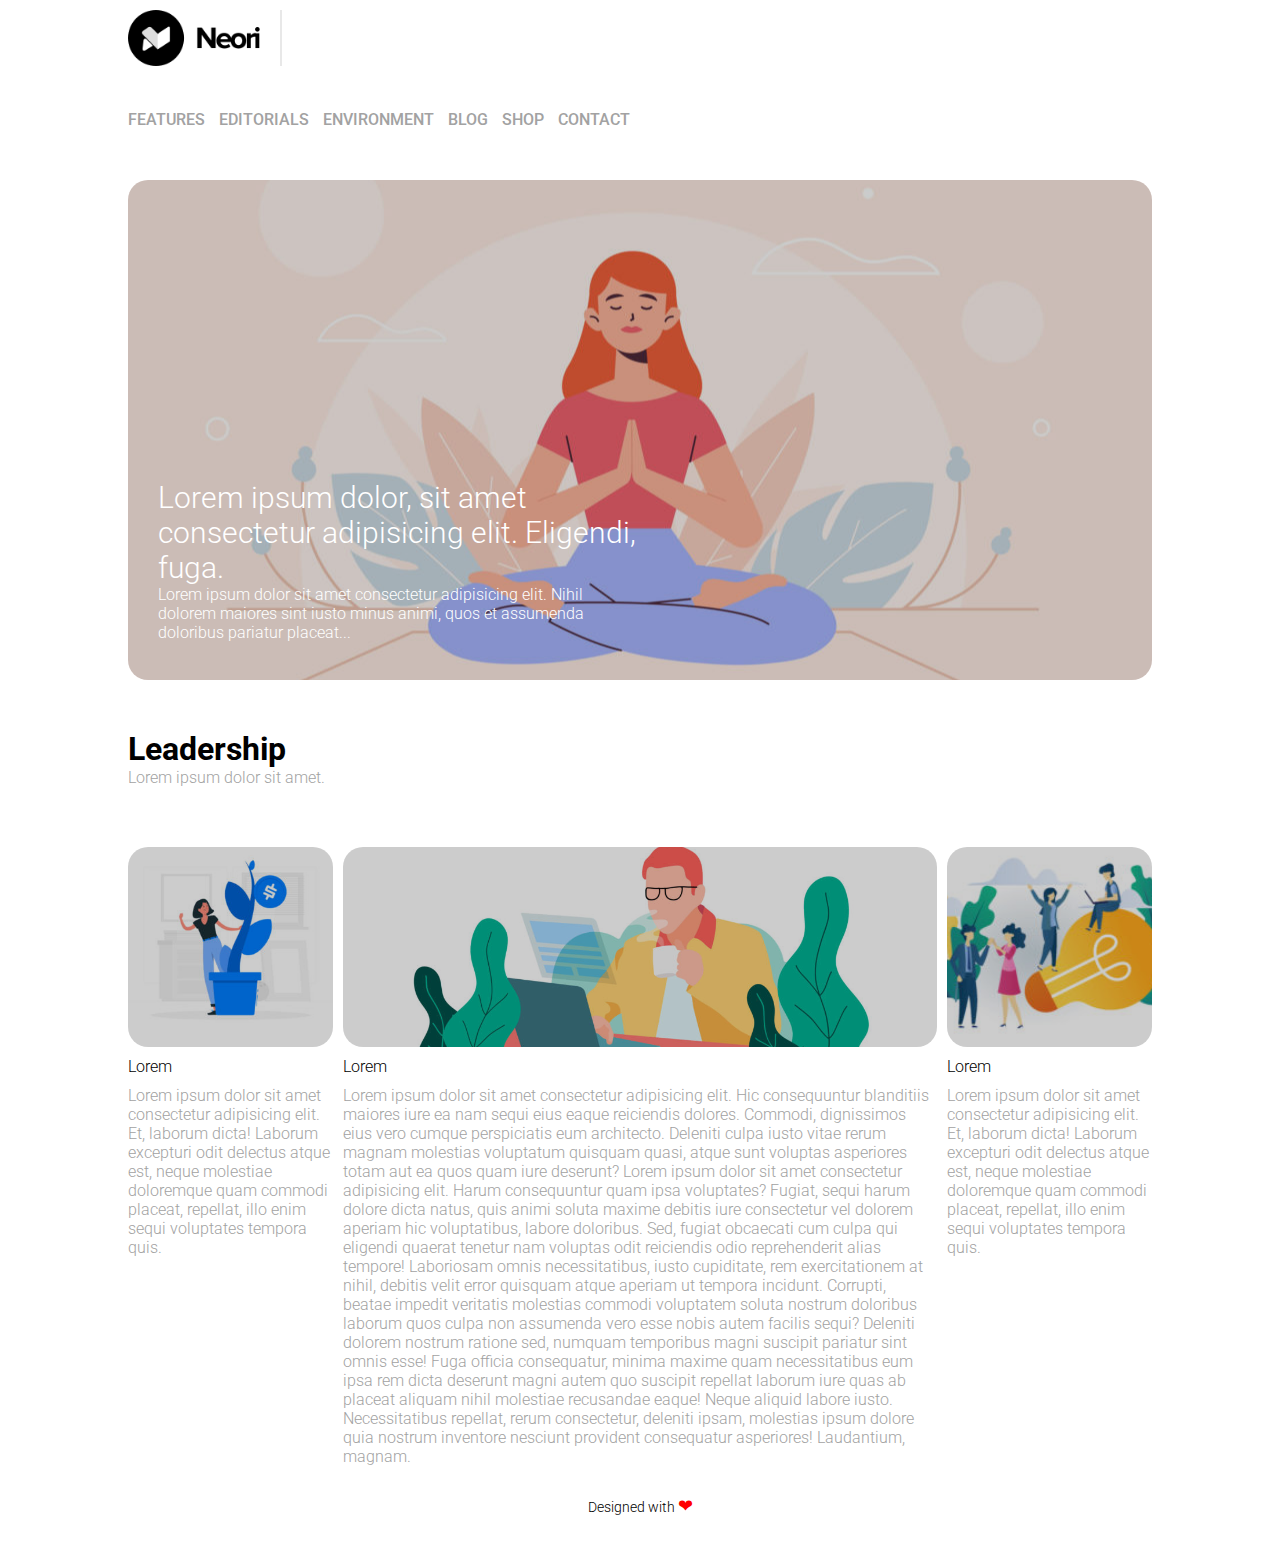
<file: index.html>
<!DOCTYPE html>
<html lang="en">
<head>
    <meta charset="UTF-8">
    <meta http-equiv="X-UA-Compatible" content="IE=edge">
    <meta name="viewport" content="width=device-width, intial-scale=1.0">
    <link rel="stylesheet" href="css/style.css">
    <link rel="preconnect" href="https://fonts.gstatic.com">
    <link href="https://fonts.googleapis.com/css2?family=Roboto:wght@100;300;500;900&display=swap" rel="stylesheet">
    <title>Layout Neori WP</title>
</head>
<body>
    
    <div class="prime-container">
        <!-- inizio dell'header -->
        <header>
            <!-- inizio header top -->
            <div class="header-top">
                <img src="img/logo.png" alt="neori logo">
            </div>
            <!-- fine header top -->

            <!-- inizio menù navigazione -->
            <nav>
                <ul>
                    <li><a href="#">features</a></li>
                    <li><a href="#">editorials</a></li>
                    <li><a href="#">environment</a></li>
                    <li><a href="#">blog</a></li>
                    <li><a href="#">shop</a></li>
                    <li><a href="#">contact</a></li>
                </ul>
            </nav>
            <!-- fine menù navigazione -->

        </header>
        <!-- fine dell'header -->

        <!-- inizio del jumbotron -->
        <section class="jumbotron">
            <div class="jumbo-content">
                <div class="jumbo-text">
                    <span id="jumbo-title">Lorem ipsum dolor, sit amet consectetur adipisicing elit. Eligendi, fuga.</span>
                    <br>
                    <span>Lorem ipsum dolor sit amet consectetur adipisicing elit. Nihil dolorem maiores sint iusto minus animi, quos et assumenda doloribus pariatur placeat...</span>
                </div>
            </div>
        </section>
        <!-- fine del jumbotron -->

        <!-- inizio del main -->
        <main>

            <!-- inizio della main section -->
            <div class="main-container">
                <!-- inizio contenitore top -->
                <div class="top-cont">
                    <h1>Leadership</h1>
                    <span>Lorem ipsum dolor sit amet.</span>
                </div>
                <!-- fine contenitore top -->

                <!-- inizio contenitore del contenuto principale -->
                <div class="content clearfix">
                    <!-- inizio contenitore di sinistra -->
                    <aside class="float-l left">
                        <div class="immagine"></div>
                        <span>Lorem</span>
                        <p>Lorem ipsum dolor sit amet consectetur adipisicing elit. Et, laborum dicta! Laborum excepturi odit delectus atque est, neque molestiae doloremque quam commodi placeat, repellat, illo enim sequi voluptates tempora quis.</p>
                    </aside>
                    <!-- fine contenitore di sinistra -->

                    <!-- inizio contenitore centrale -->
                    <div class="float-l center">
                        <div class="immagine"></div>
                        <span>Lorem</span>
                        <p>Lorem ipsum dolor sit amet consectetur adipisicing elit. Hic consequuntur blanditiis maiores iure ea nam sequi eius eaque reiciendis dolores. Commodi, dignissimos eius vero cumque perspiciatis eum architecto. Deleniti culpa iusto vitae rerum magnam molestias voluptatum quisquam quasi, atque sunt voluptas asperiores totam aut ea quos quam iure deserunt? Lorem ipsum dolor sit amet consectetur adipisicing elit. Harum consequuntur quam ipsa voluptates? Fugiat, sequi harum dolore dicta natus, quis animi soluta maxime debitis iure consectetur vel dolorem aperiam hic voluptatibus, labore doloribus. Sed, fugiat obcaecati cum culpa qui eligendi quaerat tenetur nam voluptas odit reiciendis odio reprehenderit alias tempore! Laboriosam omnis necessitatibus, iusto cupiditate, rem exercitationem at nihil, debitis velit error quisquam atque aperiam ut tempora incidunt. Corrupti, beatae impedit veritatis molestias commodi voluptatem soluta nostrum doloribus laborum quos culpa non assumenda vero esse nobis autem facilis sequi? Deleniti dolorem nostrum ratione sed, numquam temporibus magni suscipit pariatur sint omnis esse! Fuga officia consequatur, minima maxime quam necessitatibus eum ipsa rem dicta deserunt magni autem quo suscipit repellat laborum iure quas ab placeat aliquam nihil molestiae recusandae eaque! Neque aliquid labore iusto. Necessitatibus repellat, rerum consectetur, deleniti ipsam, molestias ipsum dolore quia nostrum inventore nesciunt provident consequatur asperiores! Laudantium, magnam.</p>
                    </div>
                    <!-- fine contenitore centrale -->

                    <!-- inizio contenitore di destra -->
                    <aside class="float-l right">
                        <div class="immagine"></div>
                        <span>Lorem</span>
                        <p>Lorem ipsum dolor sit amet consectetur adipisicing elit. Et, laborum dicta! Laborum excepturi odit delectus atque est, neque molestiae doloremque quam commodi placeat, repellat, illo enim sequi voluptates tempora quis.</p>
                    </aside>
                    <!-- fine contenitore di destra -->
                </div>
                <!-- fine contenitore del contenuto principale -->
            </div>
            <!-- fine della main section -->

        </main>
        <!-- fine del main -->

        <!-- inizio del footer -->
        <footer>Designed with </footer>
        <!-- fine del footer -->

    </div>
</body>
</html>
</file>
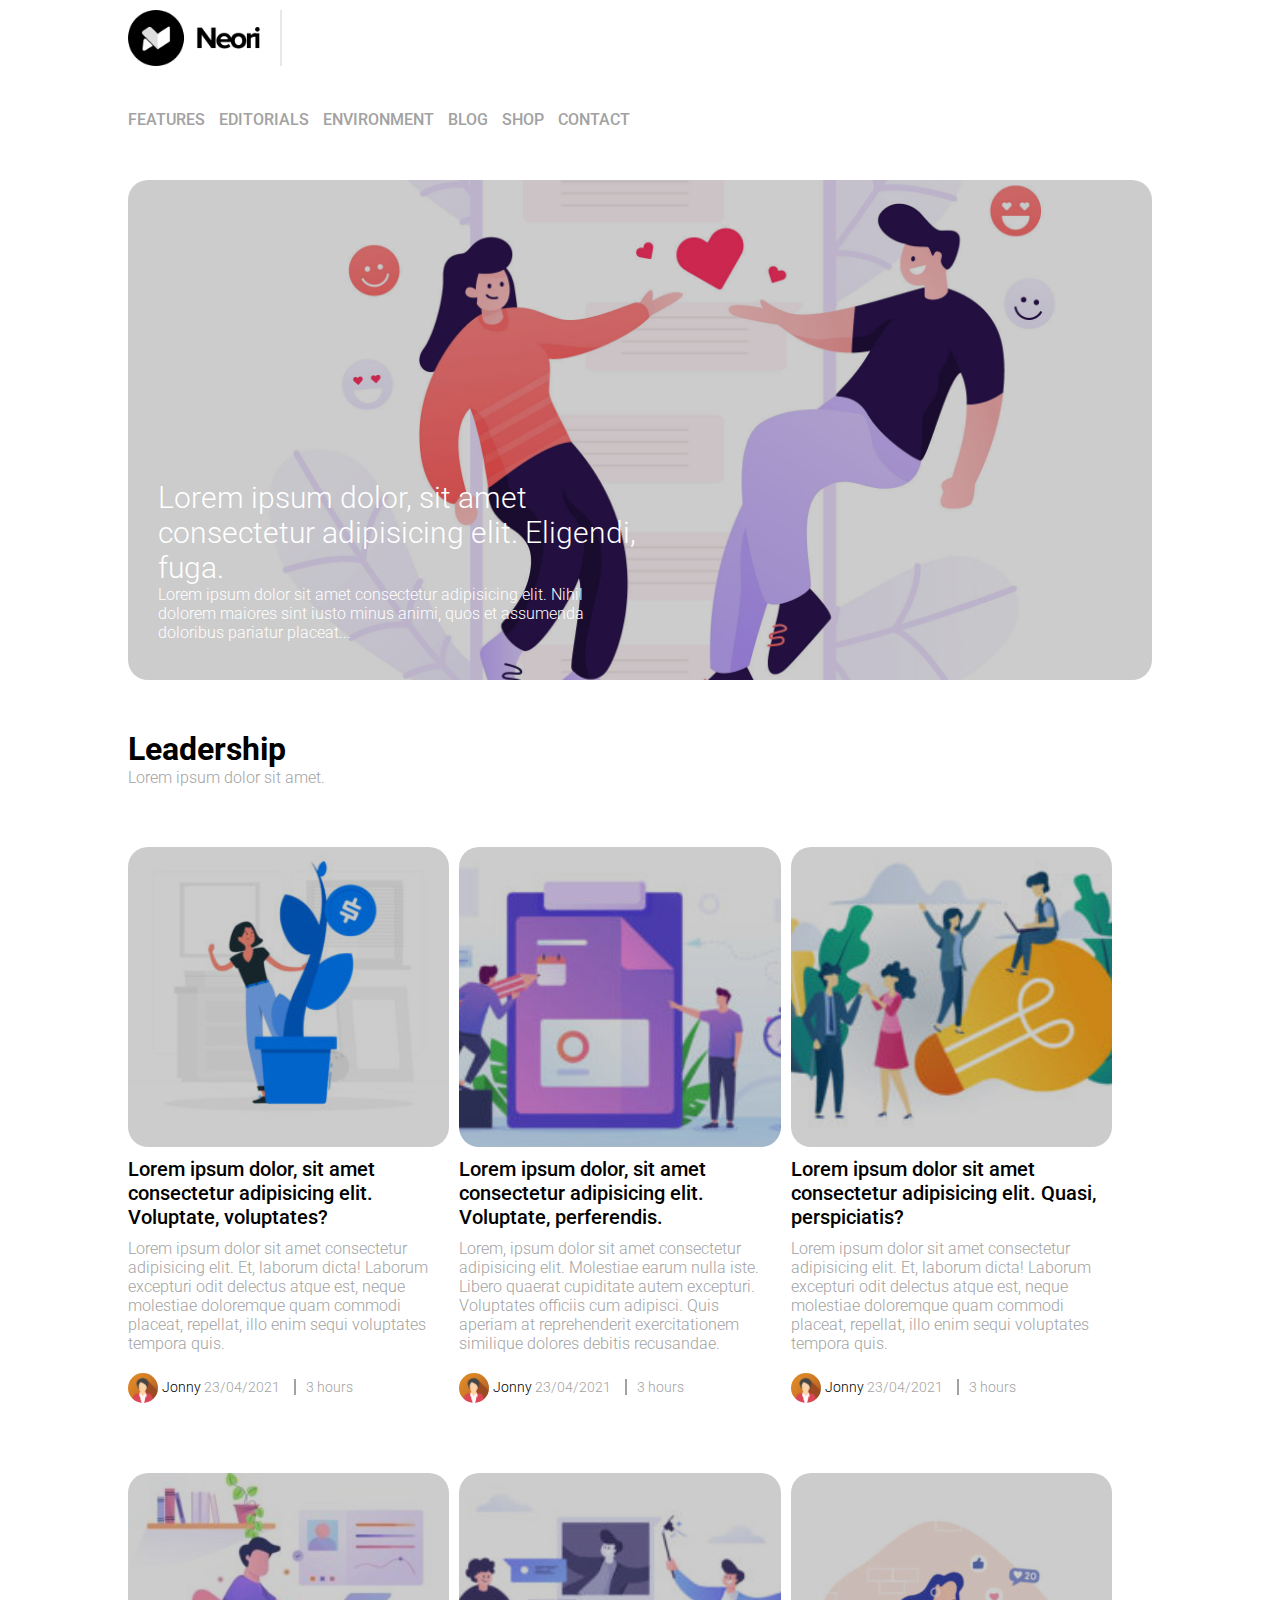
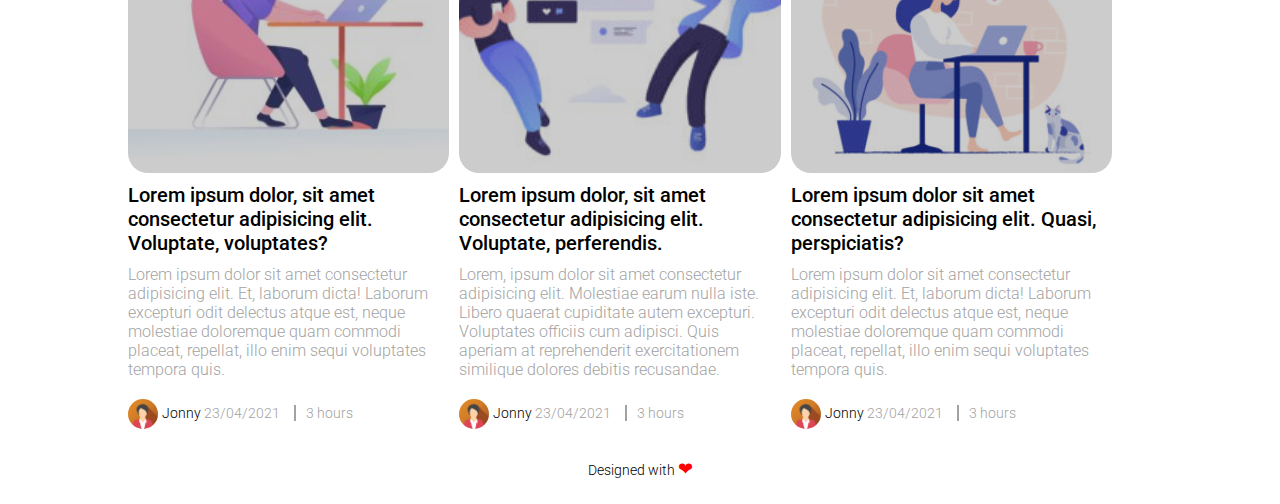
<file: bonus/index.html>
<!DOCTYPE html>
<html lang="en">
<head>
    <meta charset="UTF-8">
    <meta http-equiv="X-UA-Compatible" content="IE=edge">
    <meta name="viewport" content="width=device-width, intial-scale=1.0">
    <link rel="stylesheet" href="css/style.css">
    <link rel="preconnect" href="https://fonts.gstatic.com">
    <link href="https://fonts.googleapis.com/css2?family=Roboto:wght@100;300;500;900&display=swap" rel="stylesheet">
    <title>Layout Neori WP - bonus</title>
</head>
<body>
    
    <div class="prime-container">
        <!-- inizio dell'header -->
        <header>
            <!-- inizio header top -->
            <div class="header-top">
                <img src="img/logo.png" alt="neori logo">
            </div>
            <!-- fine header top -->

            <!-- inizio menù navigazione -->
            <nav>
                <ul>
                    <li><a href="#">features</a></li>
                    <li><a href="#">editorials</a></li>
                    <li><a href="#">environment</a></li>
                    <li><a href="#">blog</a></li>
                    <li><a href="#">shop</a></li>
                    <li><a href="#">contact</a></li>
                </ul>
            </nav>
            <!-- fine menù navigazione -->

        </header>
        <!-- fine dell'header -->

        <!-- inizio del jumbotron -->
        <section class="jumbotron">
            <div class="jumbo-content">
                <div class="jumbo-text">
                    <span id="jumbo-title">Lorem ipsum dolor, sit amet consectetur adipisicing elit. Eligendi, fuga.</span>
                    <br>
                    <span>Lorem ipsum dolor sit amet consectetur adipisicing elit. Nihil dolorem maiores sint iusto minus animi, quos et assumenda doloribus pariatur placeat...</span>
                </div>
            </div>
        </section>
        <!-- fine del jumbotron -->

        <!-- inizio del main -->
        <main>

            <!-- inizio della main section -->
            <div class="main-container">
                <!-- inizio contenitore top -->
                <div class="top-cont">
                    <h1>Leadership</h1>
                    <span>Lorem ipsum dolor sit amet.</span>
                </div>
                <!-- fine contenitore top -->

                <!-- inizio contenitore del contenuto principale - riga 1 -->
                <div class="content row1 clearfix">
                    <!-- inizio contenitore di sinistra -->
                    <div class="float-l left">
                        <!-- immagine principale -->
                        <div class="immagine"></div>

                        <!-- "titolo" + testo -->
                        <span class="sec-title">Lorem ipsum dolor, sit amet consectetur adipisicing elit. Voluptate, voluptates?</span>
                        <p>Lorem ipsum dolor sit amet consectetur adipisicing elit. Et, laborum dicta! Laborum excepturi odit delectus atque est, neque molestiae doloremque quam commodi placeat, repellat, illo enim sequi voluptates tempora quis.</p>
                        
                        <!-- user data -->
                        <div class="section-data">
                            <img src="img/avatar.png" alt="avatar">
                            <span class="user-name">Jonny </span>
                            <span class="date">23/04/2021</span>
                            <span class="time">3 hours</span>
                        </div>
                    </div>
                    <!-- fine contenitore di sinistra -->

                    <!-- inizio contenitore centrale -->
                    <div class="float-l center">
                        <!-- immagine principale -->
                        <div class="immagine"></div>

                        <!-- "titolo" + testo -->
                        <span class="sec-title">Lorem ipsum dolor, sit amet consectetur adipisicing elit. Voluptate, perferendis.</span>
                        <p>Lorem, ipsum dolor sit amet consectetur adipisicing elit. Molestiae earum nulla iste. Libero quaerat cupiditate autem excepturi. Voluptates officiis cum adipisci. Quis aperiam at reprehenderit exercitationem similique dolores debitis recusandae.</p>
                        
                        <!-- user data -->
                        <div class="section-data">
                            <img src="img/avatar.png" alt="avatar">
                            <span class="user-name">Jonny </span>
                            <span class="date">23/04/2021</span>
                            <span class="time">3 hours</span>
                        </div>
                    </div>
                    <!-- fine contenitore centrale -->

                    <!-- inizio contenitore di destra -->
                    <div class="float-l right">
                        <!-- immagine principale -->
                        <div class="immagine"></div>

                        <!-- "titolo" + testo -->
                        <span class="sec-title">Lorem ipsum dolor sit amet consectetur adipisicing elit. Quasi, perspiciatis?</span>
                        <p>Lorem ipsum dolor sit amet consectetur adipisicing elit. Et, laborum dicta! Laborum excepturi odit delectus atque est, neque molestiae doloremque quam commodi placeat, repellat, illo enim sequi voluptates tempora quis.</p>

                        <!-- user data -->
                        <div class="section-data">
                            <img src="img/avatar.png" alt="avatar">
                            <span class="user-name">Jonny </span>
                            <span class="date">23/04/2021</span>
                            <span class="time">3 hours</span>
                        </div>
                    </div>
                    <!-- fine contenitore di destra -->
                </div>
                <!-- fine contenitore del contenuto principale - riga 1 -->

                <!-- inizio contenitore del contenuto principale - riga 2 -->
                <div class="content row2 clearfix">
                    <!-- inizio contenitore di sinistra -->
                    <div class="float-l left">
                        <!-- immagine principale -->
                        <div class="immagine"></div>
                        
                        <!-- "titolo" + testo -->
                        <span class="sec-title">Lorem ipsum dolor, sit amet consectetur adipisicing elit. Voluptate, voluptates?</span>
                        <p>Lorem ipsum dolor sit amet consectetur adipisicing elit. Et, laborum dicta! Laborum excepturi odit delectus atque est, neque molestiae doloremque quam commodi placeat, repellat, illo enim sequi voluptates tempora quis.</p>
                        
                        <!-- user data -->
                        <div class="section-data">
                            <img src="img/avatar.png" alt="avatar">
                            <span class="user-name">Jonny </span>
                            <span class="date">23/04/2021</span>
                            <span class="time">3 hours</span>
                        </div>
                    </div>
                    <!-- fine contenitore di sinistra -->

                    <!-- inizio contenitore centrale -->
                    <div class="float-l center">
                        <!-- immagine principale -->
                        <div class="immagine"></div>

                        <!-- "titolo" + testo -->
                        <span class="sec-title">Lorem ipsum dolor, sit amet consectetur adipisicing elit. Voluptate, perferendis.</span>
                        <p>Lorem, ipsum dolor sit amet consectetur adipisicing elit. Molestiae earum nulla iste. Libero quaerat cupiditate autem excepturi. Voluptates officiis cum adipisci. Quis aperiam at reprehenderit exercitationem similique dolores debitis recusandae.</p>

                        <!-- user data -->
                        <div class="section-data">
                            <img src="img/avatar.png" alt="avatar">
                            <span class="user-name">Jonny </span>
                            <span class="date">23/04/2021</span>
                            <span class="time">3 hours</span>
                        </div>
                    </div>
                    <!-- fine contenitore centrale -->

                    <!-- inizio contenitore di destra -->
                    <div class="float-l right">
                        <!-- immagine principale -->
                        <div class="immagine"></div>
                        
                        <!-- "titolo" + testo -->
                        <span class="sec-title">Lorem ipsum dolor sit amet consectetur adipisicing elit. Quasi, perspiciatis?</span>
                        <p>Lorem ipsum dolor sit amet consectetur adipisicing elit. Et, laborum dicta! Laborum excepturi odit delectus atque est, neque molestiae doloremque quam commodi placeat, repellat, illo enim sequi voluptates tempora quis.</p>
                        
                        <!-- user data -->
                        <div class="section-data">
                            <img src="img/avatar.png" alt="avatar">
                            <span class="user-name">Jonny </span>
                            <span class="date">23/04/2021</span>
                            <span class="time">3 hours</span>
                        </div>
                    </div>
                    <!-- fine contenitore di destra -->
                </div>
                <!-- fine contenitore del contenuto principale - riga 2-->
            </div>
            <!-- fine della main section -->

        </main>
        <!-- fine del main -->

        <!-- inizio del footer -->
        <footer>Designed with </footer>
        <!-- fine del footer -->

    </div>
</body>
</html>
</file>
<file: css/style.css>
/* --- proprietà generali --- */
*{
    margin: 0;
    padding: 0;
    box-sizing: border-box;
}

body{
    font-family: 'Roboto', sans-serif;
    font-weight: 500;
}

.prime-container{
    width: 80%;
    margin: 10px auto;
}

.clearfix::after{
    content: '';
    display: table;
    clear: both;
}


/* --- header --- */
.header-top img{
    width: 15%;
    padding-right: 20px;
    border-right: 2px solid #e8e8e8;
}

header nav{
    height: 100px;
    line-height: 100px;
}

header nav ul{
    list-style: none;
}

header nav ul li{
    display: inline-block;
}

header nav ul li a{
    text-decoration: none;
    text-transform: uppercase;
    color: #a2a2a2;
    margin-right: 10px;
}


/* --- jumbotron --- */
.jumbotron{
    margin: 10px 0 50px 0;
    background-image: url(../img/banner.jpg);
    height: 500px;
    background-size: cover;
    background-position: center;
    border-radius: 20px;
}

.jumbotron .jumbo-content{
    background-color: rgba(0, 0, 0, 0.2);
    height: 100%;
    width: 100%;
    border-radius: 20px;
}

.jumbotron .jumbo-text{
    color: white;
    padding: 300px 0 0 30px;
    height: 100%;
    width: 50%;
    font-weight: 300;
}

#jumbo-title{
    font-size: 30px;
}


/* --- main container --- */
.main-container{
    font-weight: 300;
}

.top-cont span{
    color: #a2a2a2;
}

.content{
    margin-top: 50px;
    padding: 10px 0;
}

.content span{
    display: inline-block;
    margin: 10px 0;
}

.content p{
    color: #a2a2a2;
}

.float-l{
    float: left;
}

.left, .right{
    width: 20%;
}

.center{
    width: calc(60% - 20px);
    margin: 0 10px;
}

.content .immagine{
    width: 100%;
    height: 200px;
    border-radius: 20px;
    filter: brightness(80%);
    background-size: cover;
    background-position: center;
}

.content .left .immagine{
    background-image: url(../img/img-1.jpg);
}

.content .center .immagine{
    background-image: url(../img/banner-2.jpg);
}

.content .right .immagine{
    background-image: url(../img/img-3.jpg);
}

/* --- footer --- */
footer{
    margin-top: 5px;
    text-align: center;
    height: 50px;
    line-height: 50px;
    font-weight: 300;
    font-size: 14px;
}

footer::after{
    content: '\2764';
    color: red;
    font-size: 18px;
}
</file>
<file: bonus/css/style.css>
/* --- proprietà generali --- */
*{
    margin: 0;
    padding: 0;
    box-sizing: border-box;
}

body{
    font-family: 'Roboto', sans-serif;
    font-weight: 500;
}

.prime-container{
    width: 80%;
    margin: 10px auto;
}

.clearfix::after{
    content: '';
    display: table;
    clear: both;
}


/* --- header --- */
.header-top img{
    width: 15%;
    padding-right: 20px;
    border-right: 2px solid #e8e8e8;
}

header nav{
    height: 100px;
    line-height: 100px;
}

header nav ul{
    list-style: none;
}

header nav ul li{
    display: inline-block;
}

header nav ul li a{
    text-decoration: none;
    text-transform: uppercase;
    color: #a2a2a2;
    margin-right: 10px;
}


/* --- jumbotron --- */
.jumbotron{
    margin: 10px 0 50px 0;
    background-image: url(../img/2742190.jpg);
    height: 500px;
    background-size: cover;
    background-position: center;
    border-radius: 20px;
}

.jumbotron .jumbo-content{
    background-color: rgba(0, 0, 0, 0.2);
    height: 100%;
    width: 100%;
    border-radius: 20px;
}

.jumbotron .jumbo-text{
    color: white;
    padding: 300px 0 0 30px;
    height: 100%;
    width: 50%;
    font-weight: 300;
}

#jumbo-title{
    font-size: 30px;
}


/* --- main container --- */
.main-container{
    font-weight: 300;
}

.top-cont span{
    color: #a2a2a2;
}

.content{
    margin-top: 50px;
    padding: 10px 0;
}

.float-l{
    float: left;
}

.left, .right{
    width: calc(100% / 3 - 20px);
}

.center{
    width: calc(100% / 3 - 20px);
    margin: 0 10px;
}

.content .immagine{
    width: 100%;
    height: 300px;
    border-radius: 20px;
    filter: brightness(80%);
    background-size: cover;
    background-position: center;
}

.content.row1 .left .immagine{
    background-image: url(../img/img-1.jpg);
}

.content.row1 .center .immagine{
    background-image: url(../img/img-2.jpg);
}

.content.row1 .right .immagine{
    background-image: url(../img/img-3.jpg);
}

.content.row2 .left .immagine{
    background-image: url(../img/img-4.jpg);
}

.content.row2 .center .immagine{
    background-image: url(../img/img-5.jpg);
}

.content.row2 .right .immagine{
    background-image: url(../img/img-6.jpg);
}

.content .sec-title{
    font-weight: 500;
    font-size: 20px;
    display: inline-block;
    margin: 10px 0;
}

.content p{
    color: #a2a2a2;
}

.section-data{
    margin-top: 20px;
}

.section-data img{
    width: 30px;
    height: 30px;
    border-radius: 50%;
    vertical-align: middle;
}

.section-data span{
    font-size: 14px;
}

.section-data span:not(.user-name){
    color: #a2a2a2;
}

.section-data .time{
    display: inline-block;
    border-left: 2px solid #a2a2a2;
    padding-left: 10px;
    margin-left: 10px;
}



/* --- footer --- */
footer{
    margin-top: 5px;
    text-align: center;
    height: 50px;
    line-height: 50px;
    font-weight: 300;
    font-size: 14px;
}

footer::after{
    content: '\2764';
    color: red;
    font-size: 18px;
}
</file>
